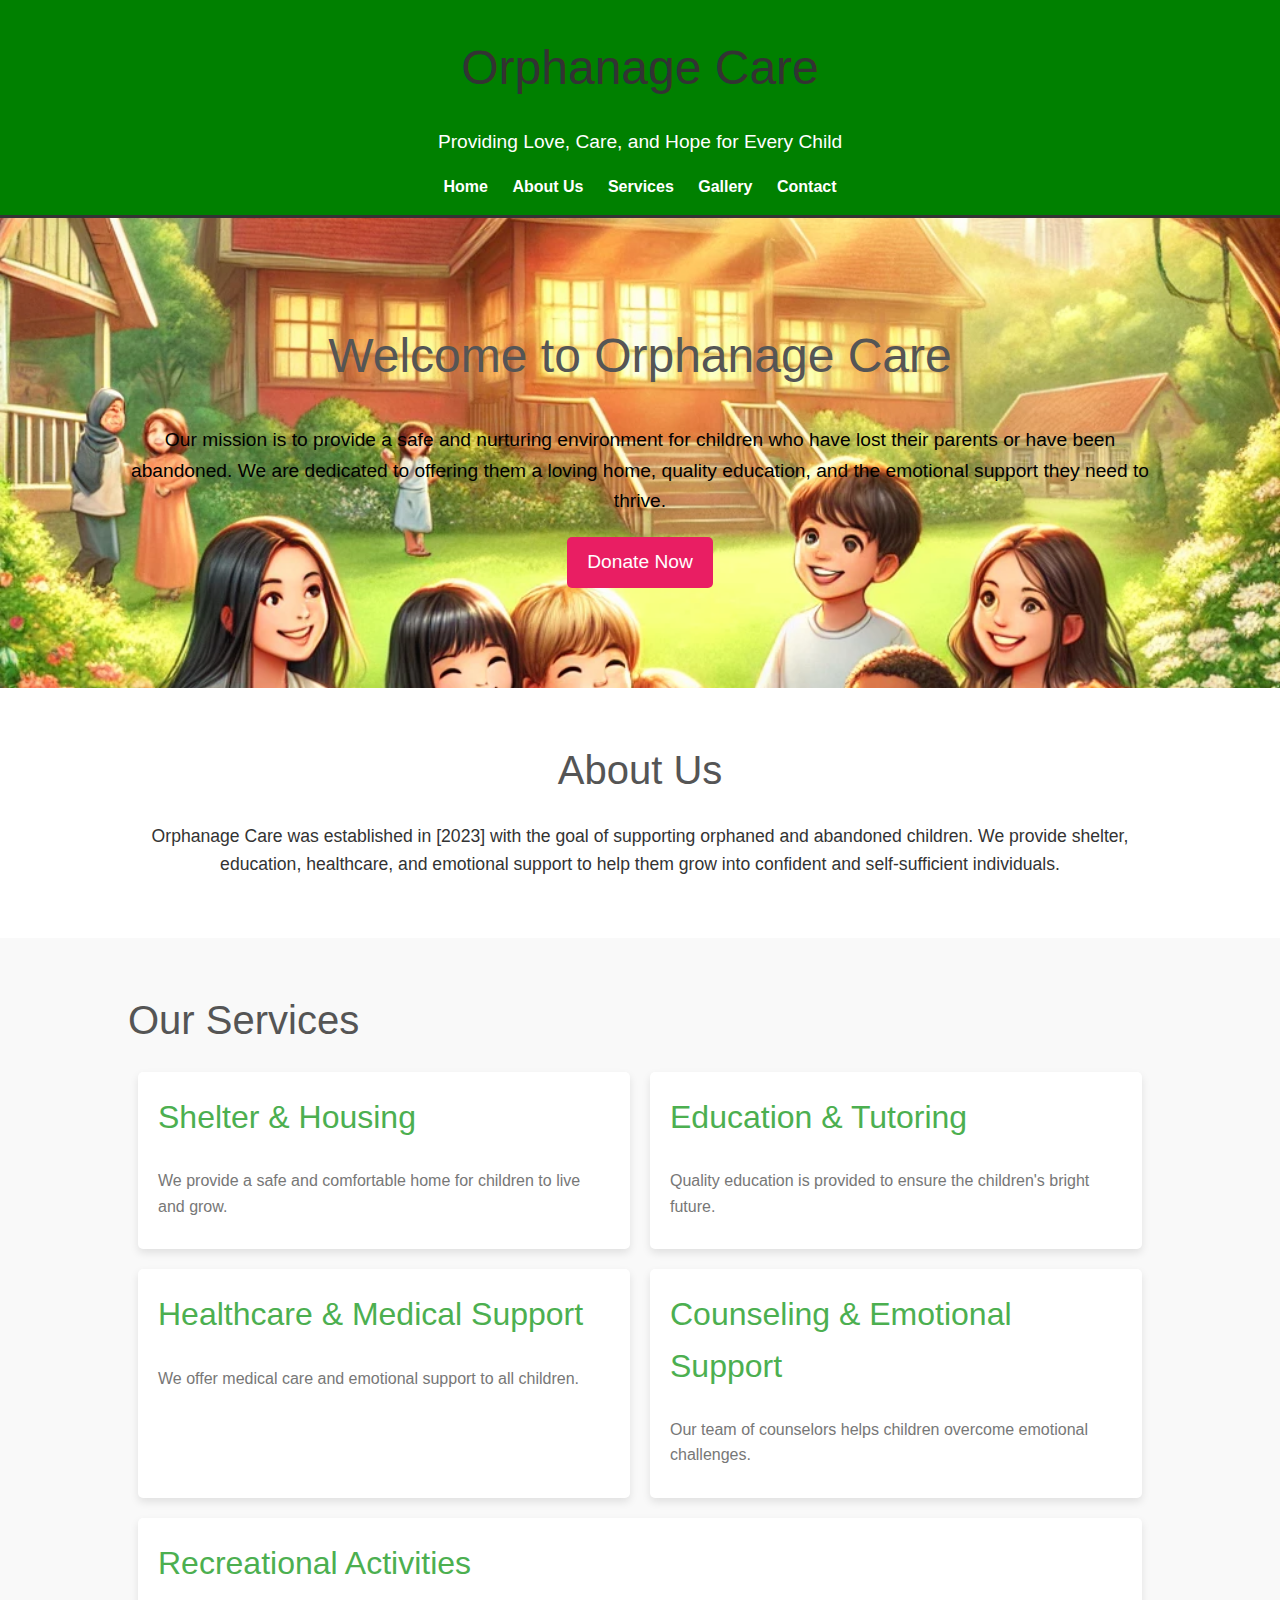
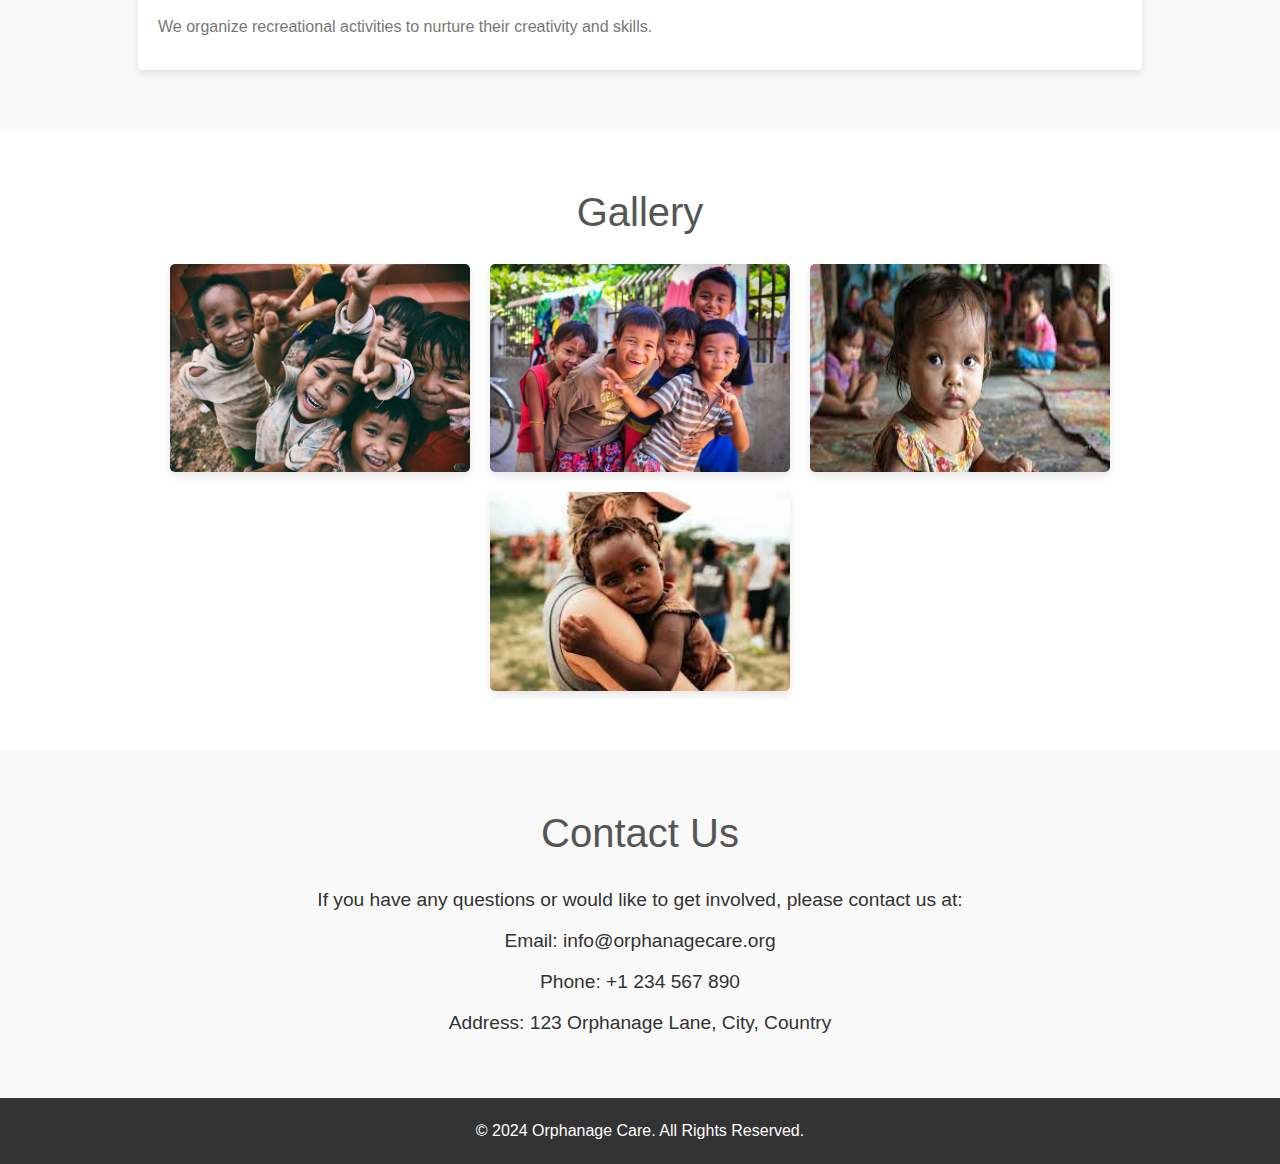
<file: index.html>
<!DOCTYPE html>
<html lang="en">
<head>
    <meta charset="UTF-8">
    <meta name="viewport" content="width=device-width, initial-scale=1.0">
    <title>Orphanage Care</title>
    <link rel="stylesheet" href="Stylesheet.css">
</head>
<body>
    <header>
        <div class="container">
            <h1>Orphanage Care</h1>
            <p>Providing Love, Care, and Hope for Every Child</p>
            <nav>
                <ul>
                    <li><a href="#home">Home</a></li>
                    <li><a href="#about">About Us</a></li>
                    <li><a href="#services">Services</a></li>
                    <li><a href="#gallery">Gallery</a></li>
                    <li><a href="#contact">Contact</a></li>
                </ul>
            </nav>
        </div>
    </header>

    <section id="home" class="home">
        <div class="container">
            <h2>Welcome to Orphanage Care</h2>
            <p>Our mission is to provide a safe and nurturing environment for children who have lost their parents or have been abandoned. We are dedicated to offering them a loving home, quality education, and the emotional support they need to thrive.</p>
            <a href="Donate.html" class="btn">Donate Now</a>
        </div>
    </section>

    <section id="about" class="about">
        <div class="container">
            <h2>About Us</h2>
            <p>Orphanage Care was established in [2023] with the goal of supporting orphaned and abandoned children. We provide shelter, education, healthcare, and emotional support to help them grow into confident and self-sufficient individuals.</p>
        </div>
    </section>

    <section id="services" class="services">
        <div class="container">
            <h2>Our Services</h2>
            <div class="service-list">
                <div class="service-item">
                    <h3>Shelter & Housing</h3>
                    <p>We provide a safe and comfortable home for children to live and grow.</p>
                </div>
                <div class="service-item">
                    <h3>Education & Tutoring</h3>
                    <p>Quality education is provided to ensure the children's bright future.</p>
                </div>
                <div class="service-item">
                    <h3>Healthcare & Medical Support</h3>
                    <p>We offer medical care and emotional support to all children.</p>
                </div>
                <div class="service-item">
                    <h3>Counseling & Emotional Support</h3>
                    <p>Our team of counselors helps children overcome emotional challenges.</p>
                </div>
                <div class="service-item">
                    <h3>Recreational Activities</h3>
                    <p>We organize recreational activities to nurture their creativity and skills.</p>
                </div>
            </div>
        </div>
    </section>

    <section id="gallery" class="gallery">
        <div class="container">
            <h2>Gallery</h2>
            <div class="gallery-images">
                <img src="image1.jpg" alt="Orphanage Image 1">
                <img src="image2.jpg" alt="Orphanage Image 2">
                <img src="image3.jpg" alt="Orphanage Image 3">
                <img src="image4.jpg" alt="Orphanage Image 4">
            </div>
        </div>
    </section>

    <section id="contact" class="contact">
        <div class="container">
            <h2>Contact Us</h2>
            <p>If you have any questions or would like to get involved, please contact us at:</p>
            <p>Email: info@orphanagecare.org</p>
            <p>Phone: +1 234 567 890</p>
            <p>Address: 123 Orphanage Lane, City, Country</p>
        </div>
    </section>

    <footer>
        <div class="container">
            <p>&copy; 2024 Orphanage Care. All Rights Reserved.</p>
        </div>
    </footer>
</body>
</html>
</file>
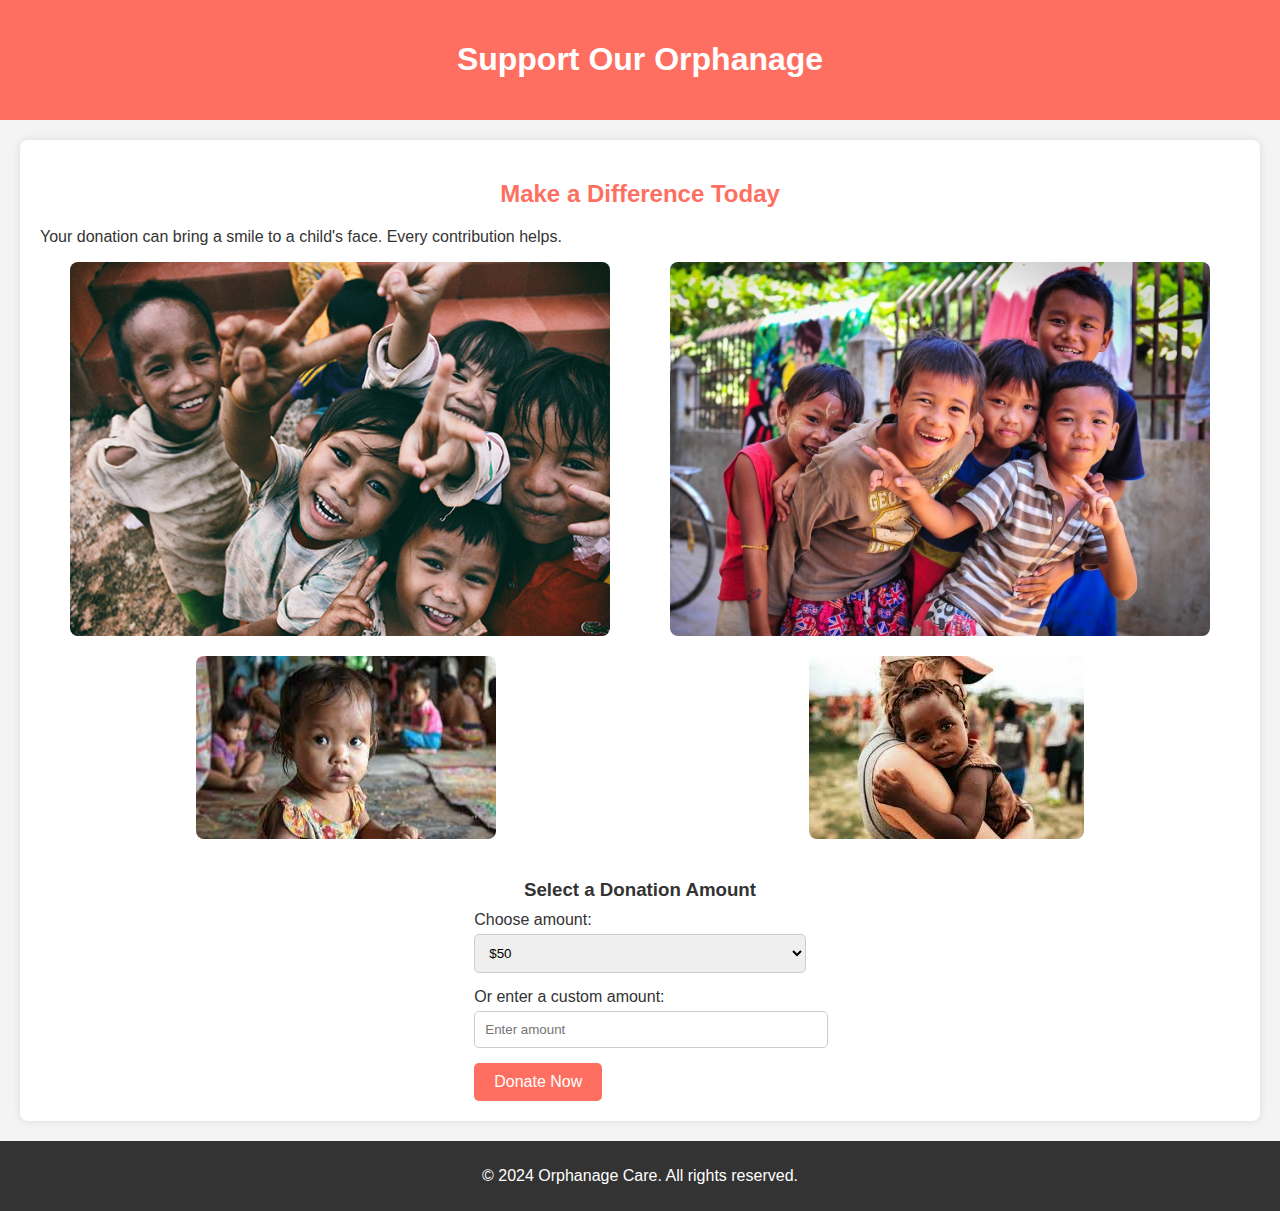
<file: Donate.html>
<!DOCTYPE html>
<html lang="en">
<head>
    <meta charset="UTF-8">
    <meta name="viewport" content="width=device-width, initial-scale=1.0">
    <title>Donate - Orphanage Care</title>
    <link rel="stylesheet" href="Donate.css">
</head>
<body>
    <header>
        <h1>Support Our Orphanage</h1>
    </header>

    <section class="donate-section">
        <h2>Make a Difference Today</h2>
        <p>Your donation can bring a smile to a child's face. Every contribution helps.</p>
        <div class="donate-images">
            <img src="image1.jpg" alt="Happy children playing">
            <img src="image2.jpg" alt="Children in school">
            <img src="image3.jpg" alt="Orphanage activities">
            <img src="image4.jpg" alt="Children receiving care">
        </div>

        <div class="donation-options">
            <h3>Select a Donation Amount</h3>
            <form action="process_donation.php" method="post">
                <label for="donation-amount">Choose amount:</label>
                <select id="donation-amount" name="donation_amount">
                    <option value="50">$50</option>
                    <option value="100">$100</option>
                    <option value="200">$200</option>
                    <option value="500">$500</option>
                    <option value="1000">$1000</option>
                </select>

                <label for="custom-amount">Or enter a custom amount:</label>
                <input type="text" id="custom-amount" name="custom_amount" placeholder="Enter amount">

                <button type="submit" class="donate-btn">Donate Now</button>
            </form>
        </div>
    </section>

    <footer>
        <p>&copy; 2024 Orphanage Care. All rights reserved.</p>
    </footer>
</body>
</html>
</file>
<file: Stylesheet.css>
/* General Styles */
body {
    font-family: 'Arial', sans-serif;
    margin: 0;
    padding: 0;
    background-color: #f4f4f4;
    color: #333;
    line-height: 1.6;
}

.container {
    width: 80%;
    margin: auto;
    overflow: hidden;
}

h1, h2, h3 {
    font-weight: 300;
    margin: 0;
    padding-bottom: 10px;
}

h1 {
    font-size: 3rem;
    color: #333;
}

h2 {
    font-size: 2.5rem;
    color: #555;
}

h3 {
    font-size: 2rem;
    color: #666;
}

p {
    font-size: 1.1rem;
    margin: 10px 0;
}

/* Header Styles */
header {
    background: green;
    color: #fff;
    padding-top: 30px;
    min-height: 70px;
    border-bottom: #333 3px solid;
}

header h1 {
    text-align: center;
    margin-bottom: 10px;
}

header p {
    text-align: center;
    font-size: 1.2rem;
}

nav ul {
    padding: 0;
    list-style: none;
    text-align: center;
}

nav ul li {
    display: inline;
    margin: 0 10px;
}

nav ul li a {
    text-decoration: none;
    color: #fff;
    font-weight: bold;
}

nav ul li a:hover {
    color: #e9ecef;
}

/* Home Section */
.home {
    background: url('banner.jpg') no-repeat center center/cover;
    color: #fff;
    padding: 100px 0;
    text-align: center;
}

.home h2 {
    font-size: 3rem;
    margin-bottom: 20px;
}

.home p {
    font-size: 1.2rem;
    margin-bottom: 20px;
    color: black;
}

.btn {
    display: inline-block;
    padding: 10px 20px;
    background-color: #e91e63;
    color: #fff;
    text-decoration: none;
    font-size: 1.2rem;
    border-radius: 5px;
    transition: background 0.3s ease;
}

.btn:hover {
    background-color: #c2185b;
}

/* About Section */
.about {
    background: #fff;
    color: #333;
    padding: 50px 0;
    text-align: center;
}

/* Services Section */
.services {
    background: #f9f9f9;
    padding: 50px 0;
}

.services .service-list {
    display: flex;
    justify-content: space-around;
    flex-wrap: wrap;
}

.services .service-item {
    background: #fff;
    padding: 20px;
    margin: 10px;
    flex: 1 1 300px;
    box-shadow: 0px 4px 8px rgba(0, 0, 0, 0.1);
    border-radius: 5px;
    transition: transform 0.3s ease;
}

.services .service-item:hover {
    transform: scale(1.05);
}

.services .service-item h3 {
    margin-bottom: 15px;
    color: #4CAF50;
}

.services .service-item p {
    font-size: 1rem;
    color: #777;
}

/* Gallery Section */
.gallery {
    background: #fff;
    padding: 50px 0;
    text-align: center;
}

.gallery-images {
    display: flex;
    flex-wrap: wrap;
    justify-content: center;
}

.gallery-images img {
    margin: 10px;
    width: 100%;
    max-width: 300px;
    height: auto;
    border-radius: 5px;
    box-shadow: 0px 4px 8px rgba(0, 0, 0, 0.1);
    transition: transform 0.3s ease;
}

.gallery-images img:hover {
    transform: scale(1.1);
}

/* Contact Section */
.contact {
    background: #f9f9f9;
    padding: 50px 0;
    text-align: center;
}

.contact p {
    font-size: 1.2rem;
    margin-bottom: 10px;
}

/* Footer Styles */
footer {
    background: #333;
    color: #fff;
    text-align: center;
    padding: 20px 0;
}

footer p {
    margin: 0;
    font-size: 1rem;
}
</file>
<file: Donate.css>
body {
    font-family: Arial, sans-serif;
    margin: 0;
    padding: 0;
    background-color: #f4f4f4;
    color: #333;
}

header {
    background-color: #ff6f61;
    color: white;
    padding: 20px;
    text-align: center;
}

.donate-section {
    max-width: 1200px;
    margin: 20px auto;
    padding: 20px;
    background-color: white;
    box-shadow: 0 0 10px rgba(0, 0, 0, 0.1);
    border-radius: 8px;
}

.donate-section h2 {
    color: #ff6f61;
    text-align: center;
    margin-bottom: 20px;
}

.donate-images {
    display: flex;
    justify-content: space-around;
    flex-wrap: wrap;
    margin-bottom: 20px;
}

.donate-images img {
    max-width: 45%;
    margin-bottom: 20px;
    border-radius: 8px;
}

.donation-options {
    text-align: center;
}

.donation-options h3 {
    margin-bottom: 10px;
}

.donation-options form {
    display: inline-block;
    text-align: left;
}

.donation-options label {
    display: block;
    margin-bottom: 5px;
}

.donation-options select, .donation-options input {
    width: 100%;
    padding: 10px;
    margin-bottom: 15px;
    border: 1px solid #ccc;
    border-radius: 5px;
}

.donate-btn {
    background-color: #ff6f61;
    color: white;
    padding: 10px 20px;
    border: none;
    border-radius: 5px;
    cursor: pointer;
    font-size: 16px;
    transition: background-color 0.3s;
}

.donate-btn:hover {
    background-color: #e65c55;
}

footer {
    background-color: #333;
    color: white;
    text-align: center;
    padding: 10px 0;
    margin-top: 20px;
}
</file>
